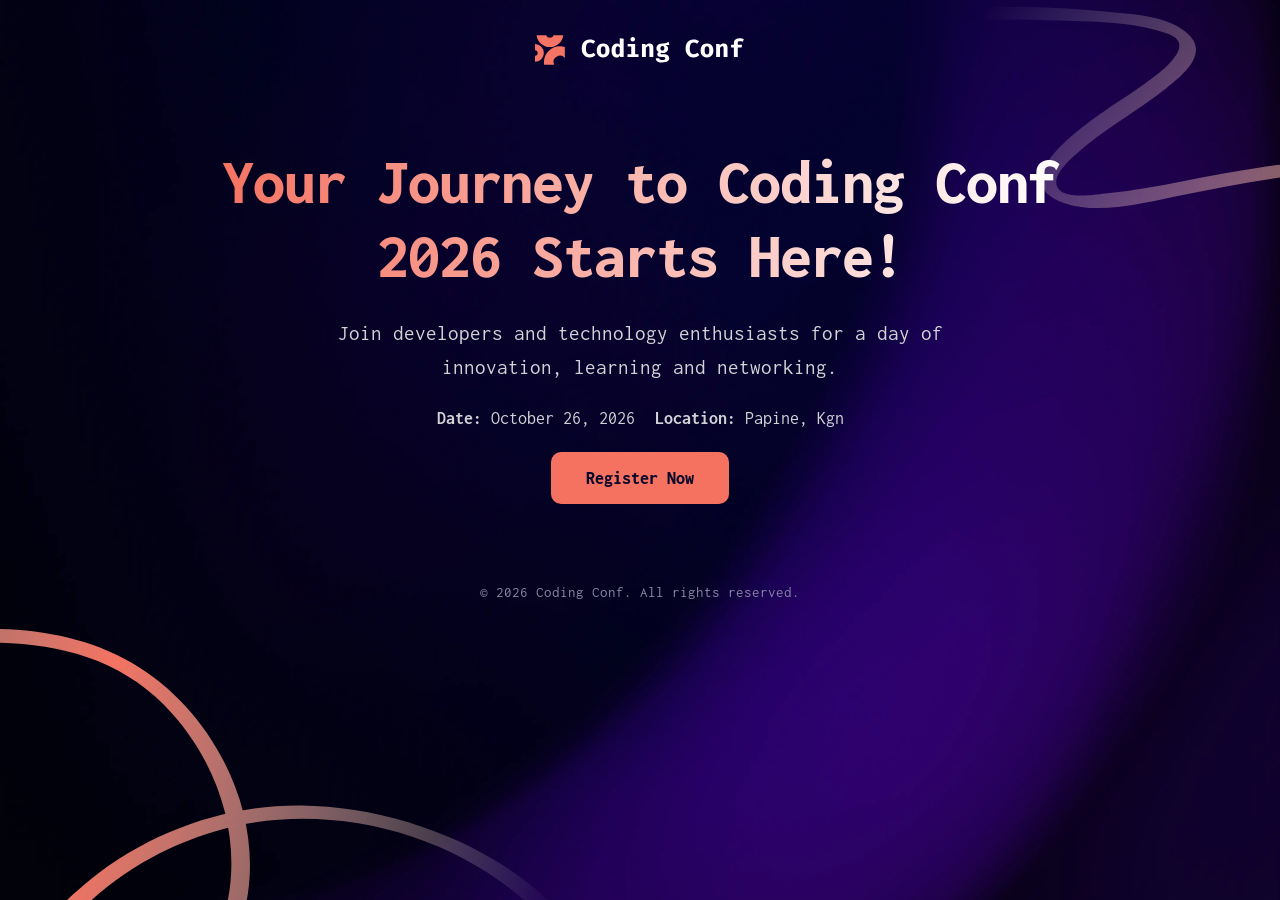
<file: index.html>
<!DOCTYPE html>
<html lang="en">

<head>
    <meta charset="UTF-8">
    <meta name="viewport" content="width=device-width, initial-scale=1.0">

    <meta name="description" content="Join Coding Conf 2026, a conference for developers and technology enthusiasts.">

    <title>Coding Conf 2026</title>

    <link rel="stylesheet" href="css/style.css">
    <link rel="icon" href="assets/images/favicon-32x32.png">
</head>

<body>

    <header class="site-header">

        <nav aria-label="Main navigation">
            <a href="index.html" aria-label="Coding Conf home">
                <img src="assets/images/logo-full.svg" alt="Coding Conf logo">
            </a>
        </nav>

    </header>

    <main>

        <section class="hero">

            <h1>Your Journey to Coding Conf 2026 Starts Here!</h1>

            <p class="event-description">
                Join developers and technology enthusiasts for a day
                of innovation, learning and networking.
            </p>

            <div class="event-details">

                <p><strong>Date:</strong> October 26, 2026</p>

                <p><strong>Location:</strong> Papine, Kgn</p>

            </div>

            <a href="login.html" class="register-button">
                Register Now
            </a>

        </section>

    </main>

    <footer class="site-footer">
        <p>&copy; 2026 Coding Conf. All rights reserved.</p>
    </footer>

</body>
</html>
</file>
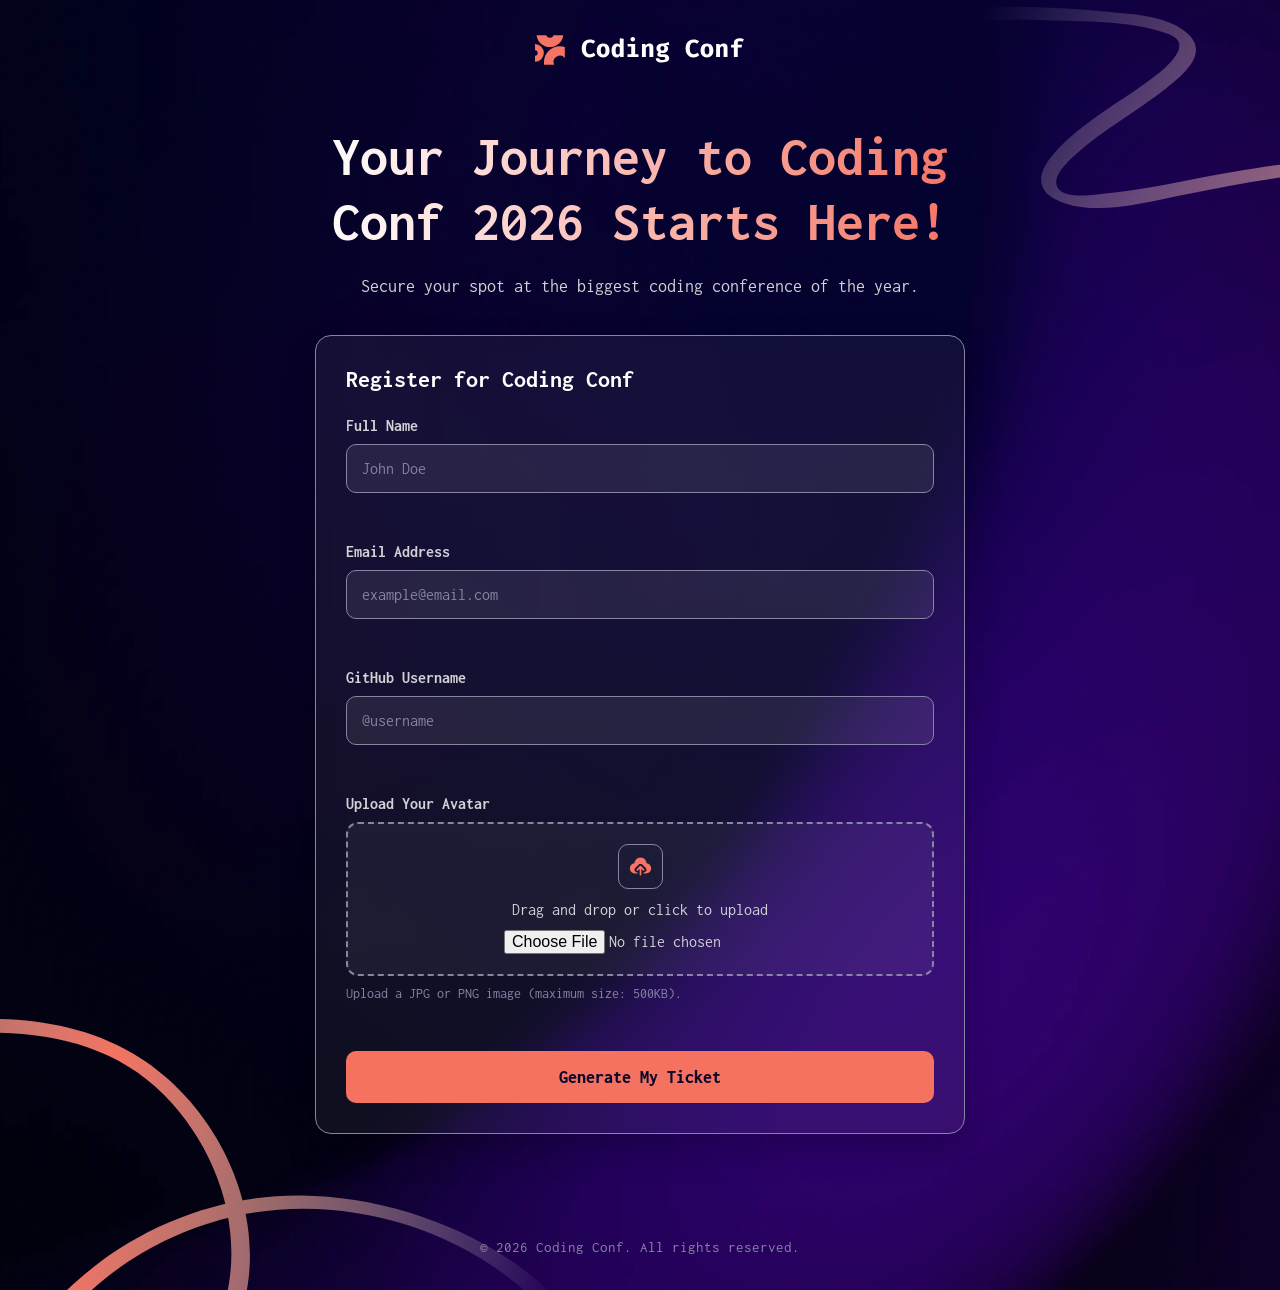
<file: login.html>
<!DOCTYPE html>
<html lang="en">
<head>
    <meta charset="UTF-8">
    <meta name="viewport" content="width=device-width, initial-scale=1.0">
    <title>Register | Coding Conf 2026</title>

    <link rel="stylesheet" href="css/style.css">
</head>

<body>

    <header class="site-header">
        <a href="index.html">
            <img src="assets/images/logo-full.svg" alt="Coding Conf logo">
        </a>
    </header>

    <main class="registration-page">

        <section class="registration-heading">
            <h1>Your Journey to Coding Conf 2026 Starts Here!</h1>

            <p>Secure your spot at the biggest coding conference of the year.</p>
        </section>

        <section class="registration-container">

            <h2>Register for Coding Conf</h2>

            <form id="registrationForm" novalidate>

                <div class="form-group">
                    <label for="fullName">Full Name</label>

                    <input
                        type="text"
                        id="fullName"
                        name="fullName"
                        placeholder="John Doe"
                        autocomplete="name"
                    >

                    <small class="error-message" id="nameError"></small>
                </div>

                <div class="form-group">
                    <label for="email">Email Address</label>

                    <input
                        type="email"
                        id="email"
                        name="email"
                        placeholder="example@email.com"
                        autocomplete="email"
                    >

                    <small class="error-message" id="emailError"></small>
                </div>

                <div class="form-group">
                    <label for="github">GitHub Username</label>

                    <input
                        type="text"
                        id="github"
                        name="github"
                        placeholder="@username"
                    >

                    <small class="error-message" id="githubError"></small>
                </div>

                <div class="form-group">
                    <label for="avatar">Upload Your Avatar</label>

                    <div class="upload-area">
                        <img
                            src="assets/images/icon-upload.svg"
                            alt=""
                            class="upload-icon"
                        >

                        <p>Drag and drop or click to upload</p>

                        <input
                            type="file"
                            id="avatar"
                            name="avatar"
                            accept=".jpg,.jpeg,.png,image/jpeg,image/png"
                        >
                    </div>

                    <small class="upload-hint">
                        Upload a JPG or PNG image (maximum size: 500KB).
                    </small>

                    <small class="error-message" id="avatarError"></small>
                </div>

                <button type="submit" class="register-button">
                    Generate My Ticket
                </button>

            </form>

        </section>

    </main>

    <footer class="site-footer">
        <p>&copy; 2026 Coding Conf. All rights reserved.</p>
    </footer>

    <script src="js/validation.js"></script>

</body>
</html>
</file>
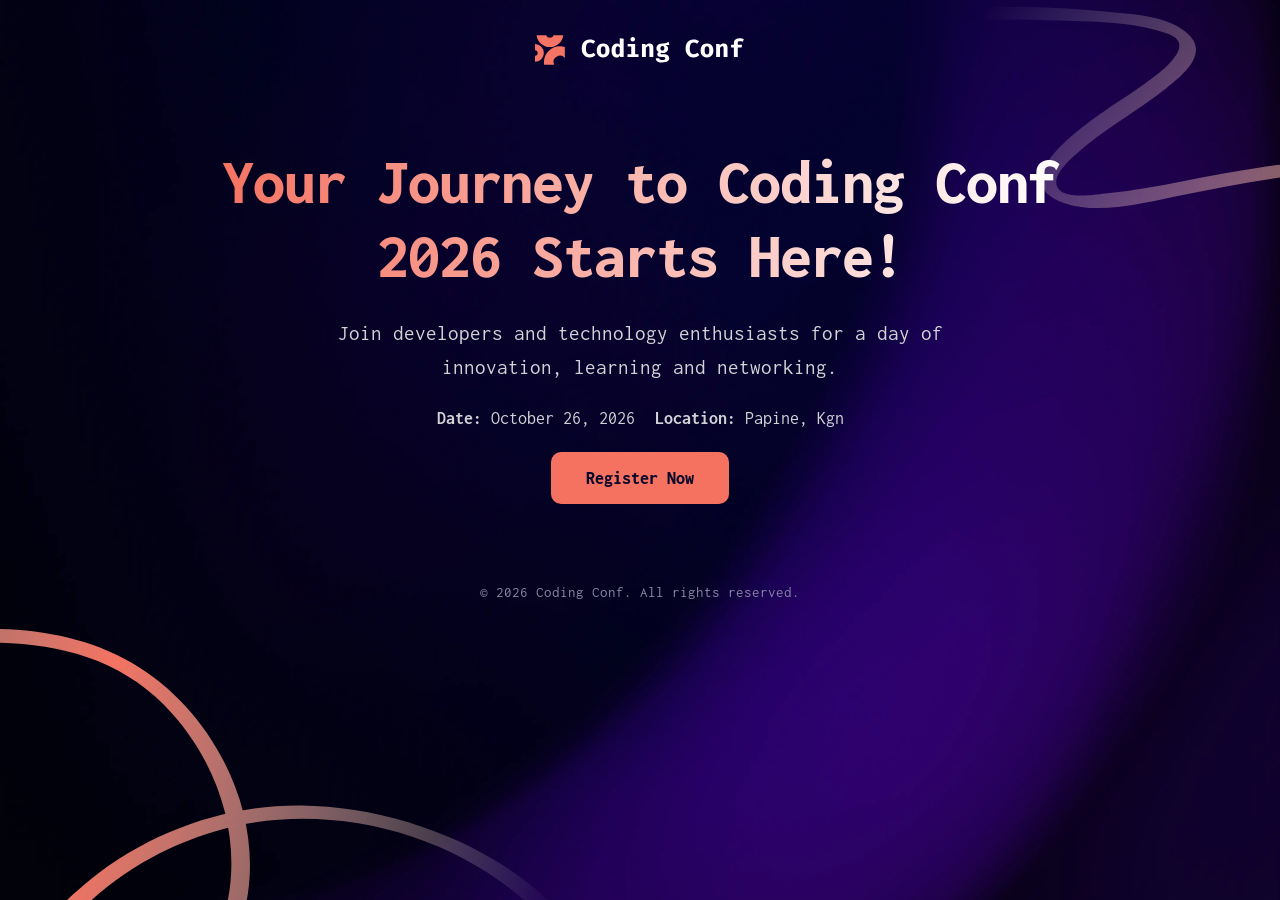
<file: ticket.html>
<!DOCTYPE html>
<html lang="en">
<head>
    <meta charset="UTF-8">
    <meta name="viewport" content="width=device-width, initial-scale=1.0">
    <meta name="description" content="Your Coding Conf 2026 registration ticket.">
    <title>Your Ticket | Coding Conf 2026</title>
    <link rel="stylesheet" href="css/style.css">
    <link rel="icon" href="assets/images/favicon-32x32.png">
</head>

<body>

    <header class="site-header">
        <a href="index.html" aria-label="Coding Conf home">
            <img src="assets/images/logo-full.svg" alt="Coding Conf logo">
        </a>
    </header>

    <main class="ticket-page">

        <section class="ticket-heading">
            <h1 id="confirmationHeading">
                Congrats! Your ticket is ready.
            </h1>

            <p>
                Your ticket has been generated successfully.
                Keep this page as confirmation of your registration!
            </p>
        </section>

        <section class="ticket-container">

            <div class="ticket-card">

                <div class="ticket-top">

                    <div class="ticket-brand">
                        <img src="assets/images/logo-mark.svg" alt="">

                        <div>
                            <h2>Coding Conf</h2>
                            <p>2026</p>
                        </div>
                    </div>

                    <p class="ticket-number" id="ticketNumber">#00000</p>

                </div>

                <div class="ticket-event-details">
                    <p>October 26, 2026 / Papine, Kgn</p>
                </div>

                <div class="ticket-attendee">

                    <img
                        src="assets/images/image-avatar.jpg"
                        alt="Your uploaded avatar"
                        id="ticketAvatar"
                        class="ticket-avatar"
                    >

                    <div class="attendee-information">

                        <h2 id="ticketName">Your Name</h2>

                        <a
                            href="#"
                            id="ticketGithub"
                            target="_blank"
                            rel="noopener noreferrer"
                        >
                            @username
                        </a>

                    </div>

                </div>

            </div>

            <a href="index.html" class="register-button ticket-home-button">
                Back to Home
            </a>

        </section>

    </main>

    <footer class="site-footer">
        <p>&copy; 2026 Coding Conf. All rights reserved.</p>
    </footer>

    <script src="js/ticket.js"></script>

</body>
</html>
</file>
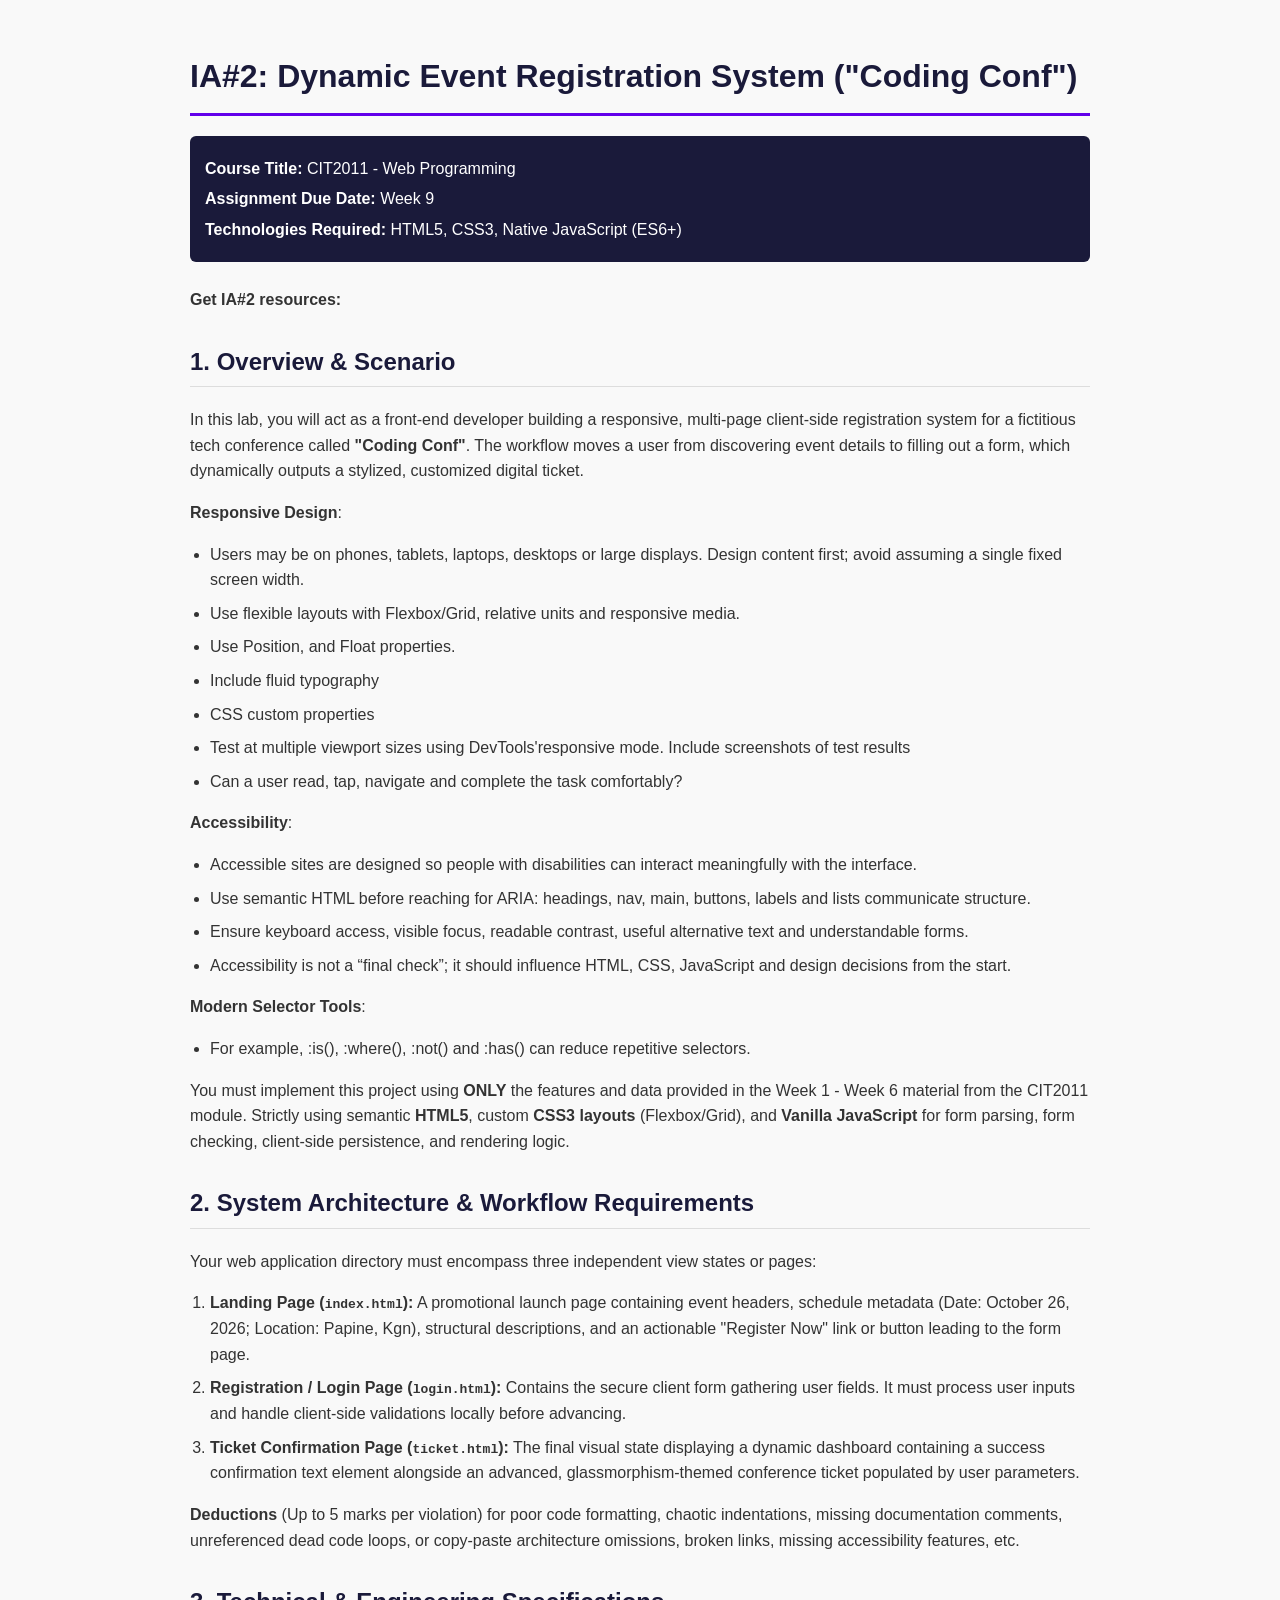
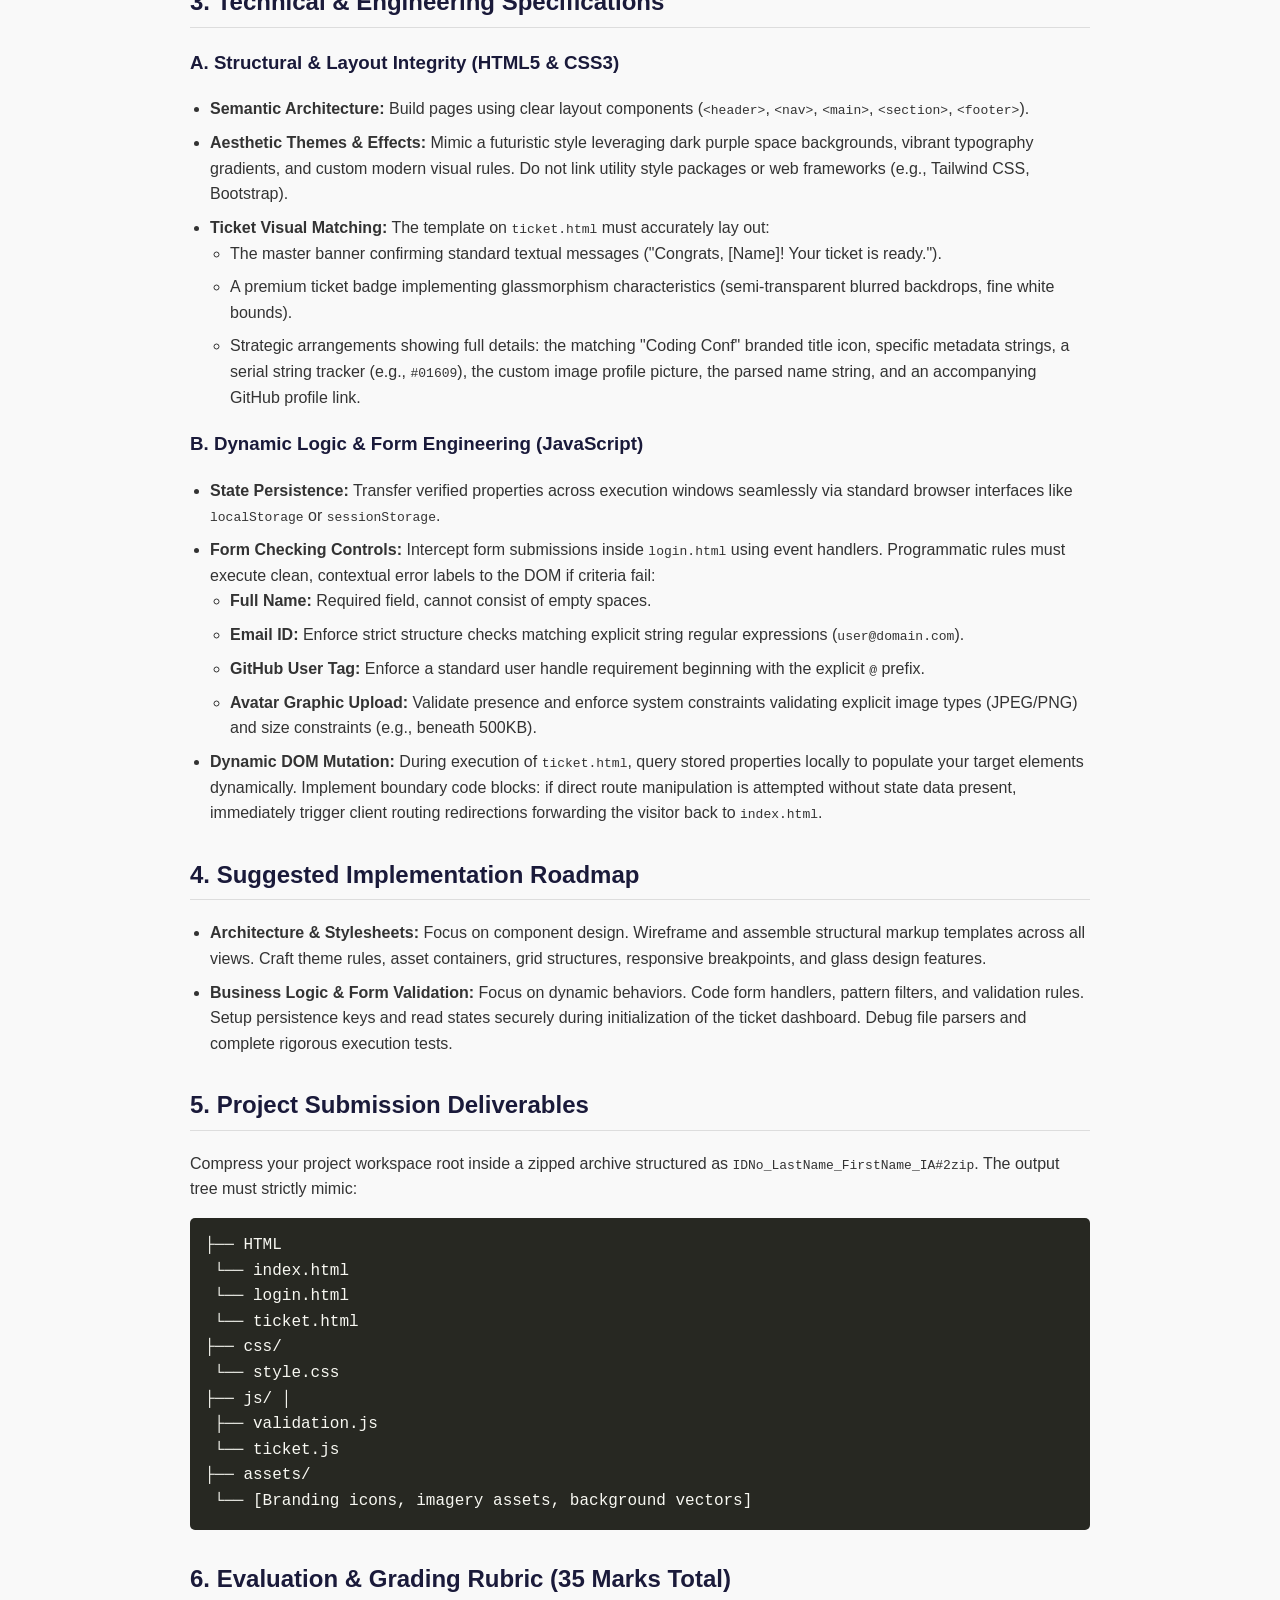
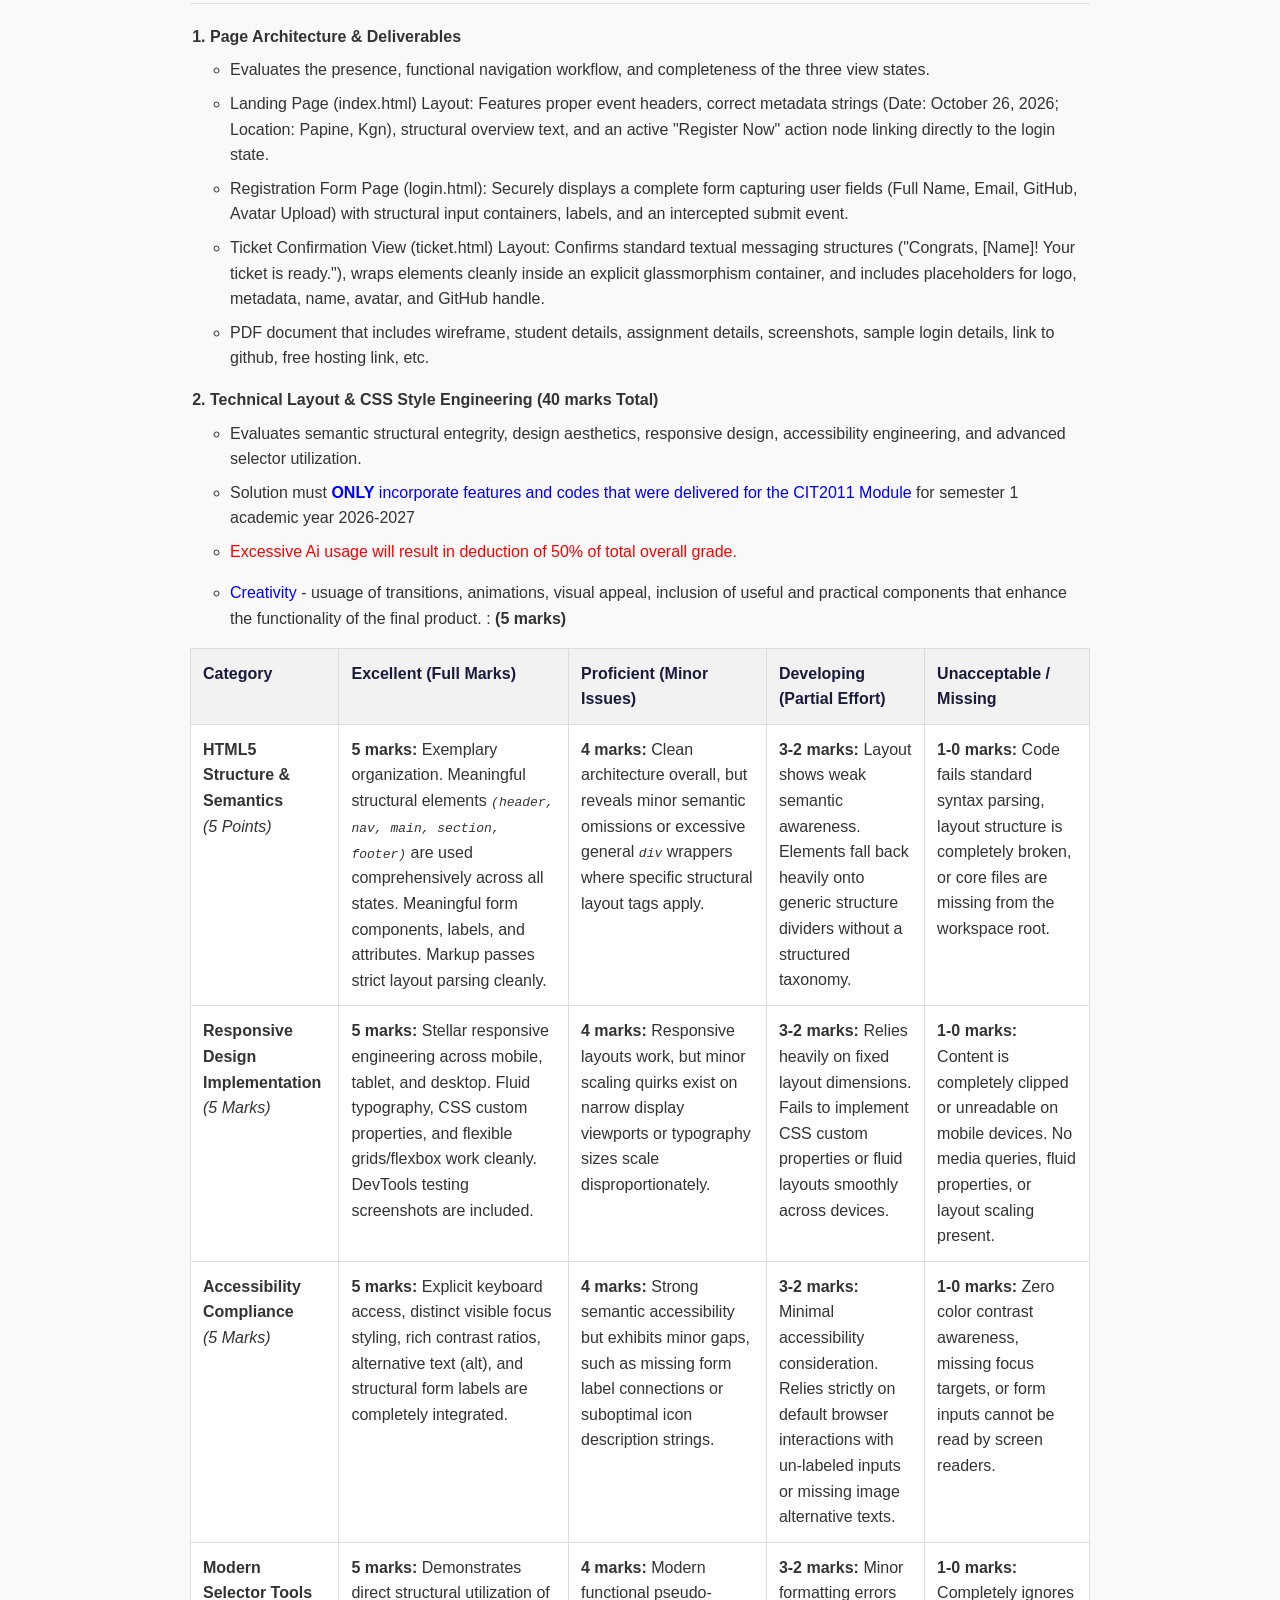
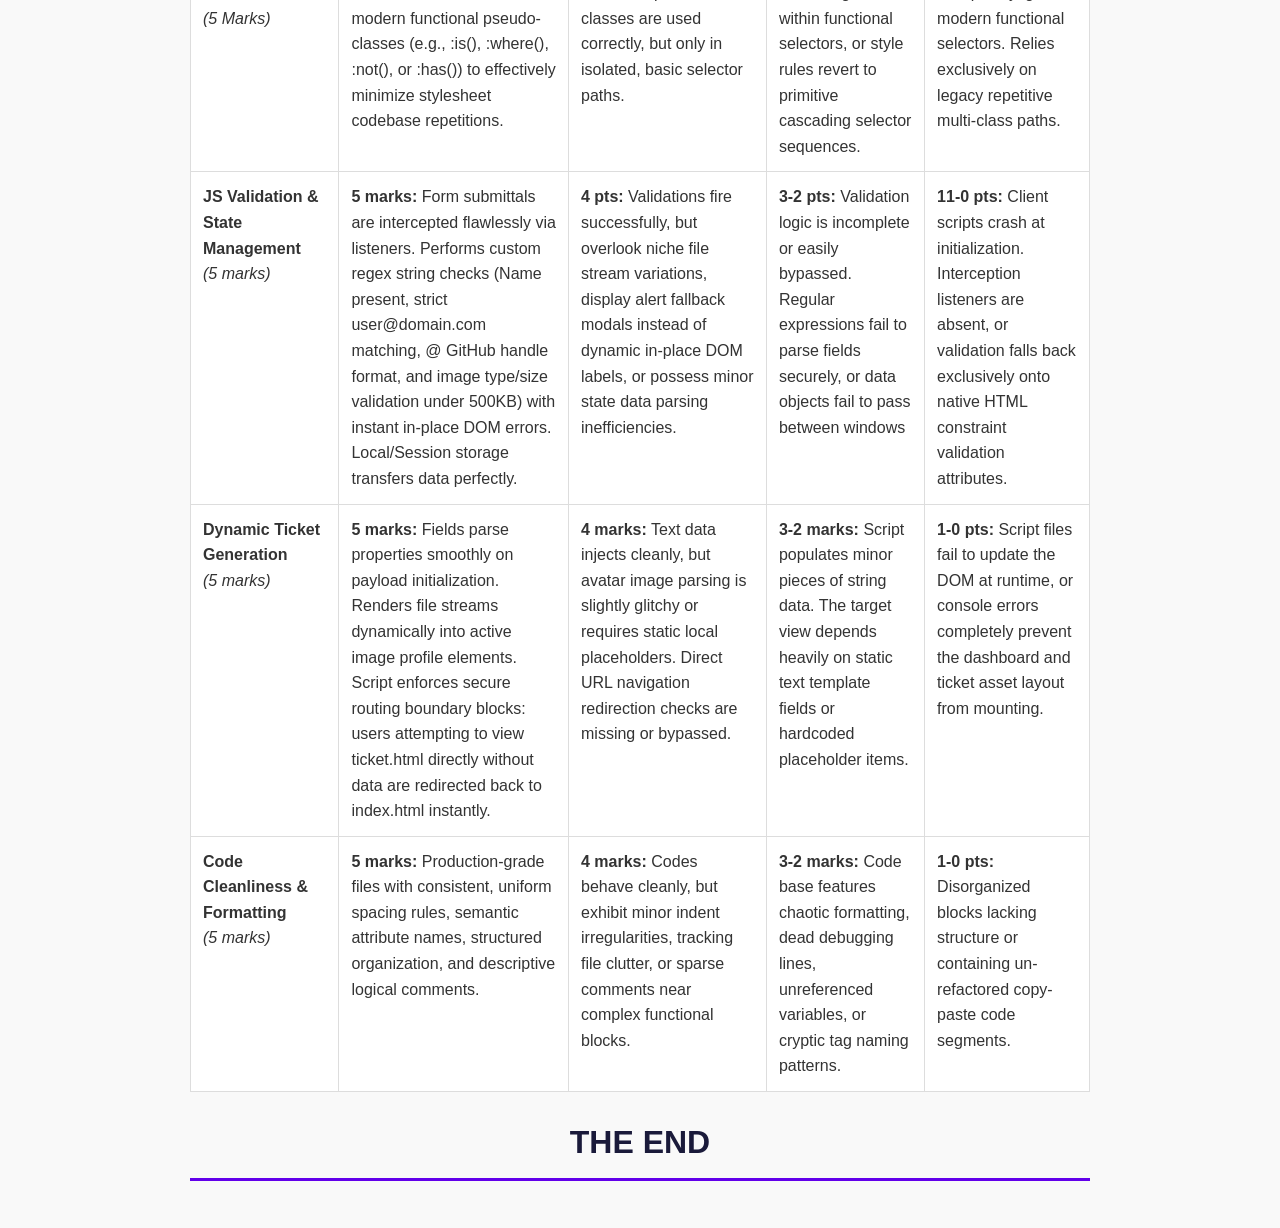
<file: CIT2011_IA#2_Sem1 AY2026-27/CIT2011_IA#2_Instructions.html>
<!doctype html>
<html lang="en">
  <head>
    <meta charset="UTF-8" />
    <title>CIT2011 - Web Programming IA#2 - Coding Conf</title>
    <style>
      body {
        font-family: "Segoe UI", Tahoma, Geneva, Verdana, sans-serif;
        line-height: 1.6;
        color: #333;
        max-width: 900px;
        margin: 0 auto;
        padding: 30px;
        background-color: #f9f9f9;
      }
      h1,
      h2,
      h3 {
        color: #1a1a3a;
      }
      h1 {
        border-bottom: 3px solid #6200ea;
        padding-bottom: 10px;
        margin-bottom: 20px;
      }
      h2 {
        border-bottom: 1px solid #ddd;
        padding-bottom: 5px;
        margin-top: 30px;
      }
      .meta-info {
        background-color: #1a1a3a;
        color: white;
        padding: 15px;
        border-radius: 6px;
        margin-bottom: 25px;
      }
      .meta-info p {
        margin: 5px 0;
      }
      table {
        width: 100%;
        border-collapse: collapse;
        margin-top: 15px;
        margin-bottom: 25px;
        background-color: white;
      }
      th,
      td {
        border: 1px solid #ddd;
        padding: 12px;
        text-align: left;
        vertical-align: top;
      }
      th {
        background-color: #f2f2f2;
        color: #1a1a3a;
      }
      ul,
      ol {
        padding-left: 20px;
      }
      li {
        margin-bottom: 8px;
      }
      .code-block {
        background-color: #272822;
        color: #f8f8f2;
        padding: 15px;
        border-radius: 5px;
        font-family: "Courier New", Courier, monospace;
        overflow-x: auto;
        margin: 15px 0;
      }
    </style>
  </head>
  <body>
    <h1>IA#2: Dynamic Event Registration System ("Coding Conf")</h1>

    <div class="meta-info">
      <p><strong>Course Title:</strong> CIT2011 - Web Programming</p>
      <p><strong>Assignment Due Date:</strong> Week 9</p>
      <p>
        <strong>Technologies Required:</strong> HTML5, CSS3, Native JavaScript
        (ES6+)
      </p>
    </div>
    <h4>Get IA#2 resources: <a href=""></a></h4>
    <h2>1. Overview &amp; Scenario</h2>
    <p>
      In this lab, you will act as a front-end developer building a responsive,
      multi-page client-side registration system for a fictitious tech
      conference called <strong>"Coding Conf"</strong>. The workflow moves a
      user from discovering event details to filling out a form, which
      dynamically outputs a stylized, customized digital ticket.
    </p>
    <p><strong>Responsive Design</strong>:
    <ul>
        <li>Users may be on phones, tablets, laptops, desktops or large displays. Design content first; avoid assuming a single fixed screen width.</li>
        <li>Use flexible layouts with Flexbox/Grid, relative units and responsive media.</li>
        <li>Use Position, and Float properties.</li>
        <li>Include fluid typography</li>
        <li>CSS custom properties</li>
        <li>Test at multiple viewport sizes using DevTools'responsive mode. Include screenshots of test results</li>
        <li>Can a user read, tap, navigate and complete the task comfortably?</li>
    </ul></p>
<p><strong>Accessibility</strong>:                      
    <ul>
        <li>Accessible sites are designed so people with disabilities can interact meaningfully with the interface.</li>
        <li>Use semantic HTML before reaching for ARIA: headings, nav, main, buttons, labels and lists communicate structure.</li>
        <li>Ensure keyboard access, visible focus, readable contrast, useful alternative text and understandable forms.</li>
        <li>Accessibility is not a “final check”; it should influence HTML, CSS, JavaScript and design decisions from the start.</li>
    </ul></p>
    <p><strong>Modern Selector Tools</strong>:
        <ul><li>For example, :is(), :where(), :not() and :has() can reduce repetitive selectors.
        </li> </ul>      
    </p>

    <p>
      You must implement this project using <strong>ONLY</strong> the features and data provided in the Week 1 - Week 6 material from the CIT2011 module.
    
      Strictly using semantic
      <strong>HTML5</strong>, custom
      <strong>CSS3 layouts</strong> (Flexbox/Grid), and
      <strong>Vanilla JavaScript</strong> for form parsing, form checking,
      client-side persistence, and rendering logic.
    </p>

    <h2>2. System Architecture &amp; Workflow Requirements</h2>
    <p>
      Your web application directory must encompass three independent view
      states or pages:
    </p>
    <ol>
      <li>
        <strong>Landing Page (<code>index.html</code>):</strong> A promotional
        launch page containing event headers, schedule metadata (Date: October
        26, 2026; Location: Papine, Kgn), structural descriptions, and an
        actionable "Register Now" link or button leading to the form page. 
      </li>
      <li>
        <strong>Registration / Login Page (<code>login.html</code>):</strong>
        Contains the secure client form gathering user fields. It must process
        user inputs and handle client-side validations locally before advancing. 
      </li>
      <li>
        <strong>Ticket Confirmation Page (<code>ticket.html</code>):</strong>
        The final visual state displaying a dynamic dashboard containing a
        success confirmation text element alongside an advanced,
        glassmorphism-themed conference ticket populated by user parameters. 
      </li>
    </ol>
    <p> <strong>Deductions</strong> (Up to 5 marks per violation) for poor code formatting, chaotic indentations, missing documentation comments, 
        unreferenced dead code loops, or copy-paste architecture omissions, broken links, missing accessibility features, etc.</p>

    <h2>3. Technical &amp; Engineering Specifications</h2>

    <h3>A. Structural &amp; Layout Integrity (HTML5 &amp; CSS3)</h3>
    <ul>
      <li>
        <strong>Semantic Architecture:</strong> Build pages using clear layout
        components (<code>&lt;header&gt;</code>, <code>&lt;nav&gt;</code>,
        <code>&lt;main&gt;</code>, <code>&lt;section&gt;</code>,
        <code>&lt;footer&gt;</code>).
      </li>
      <li>
        <strong>Aesthetic Themes &amp; Effects:</strong> Mimic a futuristic
        style leveraging dark purple space backgrounds, vibrant typography
        gradients, and custom modern visual rules. Do not link utility style
        packages or web frameworks (e.g., Tailwind CSS, Bootstrap).
      </li>
      <li>
        <strong>Ticket Visual Matching:</strong> The template on
        <code>ticket.html</code> must accurately lay out:
        <ul>
          <li>
            The master banner confirming standard textual messages ("Congrats,
            [Name]! Your ticket is ready.").
          </li>
          <li>
            A premium ticket badge implementing glassmorphism characteristics
            (semi-transparent blurred backdrops, fine white bounds).
          </li>
          <li>
            Strategic arrangements showing full details: the matching "Coding
            Conf" branded title icon, specific metadata strings, a serial string
            tracker (e.g., <code>#01609</code>), the custom image profile
            picture, the parsed name string, and an accompanying GitHub profile
            link.
          </li>
        </ul>
      </li>
    </ul>

    <h3>B. Dynamic Logic &amp; Form Engineering (JavaScript)</h3> 
    <ul>
      <li>
        <strong>State Persistence:</strong> Transfer verified properties across
        execution windows seamlessly via standard browser interfaces like
        <code>localStorage</code> or <code>sessionStorage</code>.
      </li>
      <li>
        <strong>Form Checking Controls:</strong> Intercept form submissions
        inside <code>login.html</code> using event handlers. Programmatic rules
        must execute clean, contextual error labels to the DOM if criteria fail:
        <ul>
          <li>
            <strong>Full Name:</strong> Required field, cannot consist of empty
            spaces.
          </li>
          <li>
            <strong>Email ID:</strong> Enforce strict structure checks matching
            explicit string regular expressions (<code>user@domain.com</code>).
          </li>
          <li>
            <strong>GitHub User Tag:</strong> Enforce a standard user handle
            requirement beginning with the explicit <code>@</code> prefix.
          </li>
          <li>
            <strong>Avatar Graphic Upload:</strong> Validate presence and
            enforce system constraints validating explicit image types
            (JPEG/PNG) and size constraints (e.g., beneath 500KB).
          </li>
        </ul>
      </li>
      <li>
        <strong>Dynamic DOM Mutation:</strong> During execution of
        <code>ticket.html</code>, query stored properties locally to populate
        your target elements dynamically. Implement boundary code blocks: if
        direct route manipulation is attempted without state data present,
        immediately trigger client routing redirections forwarding the visitor
        back to <code>index.html</code>.
      </li>
    </ul>

    <h2>4. Suggested Implementation Roadmap</h2>
    <ul>
      <li>
        <strong>Architecture &amp; Stylesheets:</strong> Focus on
        component design. Wireframe and assemble structural markup templates
        across all views. Craft theme rules, asset containers, grid structures,
        responsive breakpoints, and glass design features.
      </li> 
      <li>
        <strong>Business Logic &amp; Form Validation:</strong> Focus on
        dynamic behaviors. Code form handlers, pattern filters, and validation
        rules. Setup persistence keys and read states securely during
        initialization of the ticket dashboard. Debug file parsers and complete
        rigorous execution tests. 
      </li>
    </ul>

    <h2>5. Project Submission Deliverables</h2>
    <p>
      Compress your project workspace root inside a zipped archive structured as
      <code>IDNo_LastName_FirstName_IA#2zip</code>. The output tree must strictly
      mimic:
    </p>
    <div class="code-block">
      ├── HTML <br>&nbsp;└── index.html <br>&nbsp;└──  login.html <br>&nbsp;└──  ticket.html <br>├── css/ <br>&nbsp;└── style.css <br>├──
      js/ │ <br>&nbsp;├── validation.js <br>&nbsp;└── ticket.js <br>├── assets/ <br>&nbsp;└── [Branding icons,
      imagery assets, background vectors]
    </div>

    <h2>6. Evaluation &amp; Grading Rubric (35 Marks Total)</h2>
    <ol>
        <strong><li> Page Architecture & Deliverables</li></strong>
        <ul>
            <li>Evaluates the presence, functional navigation workflow, and completeness of the three view states.</li>
            <li>Landing Page (index.html) Layout: Features proper event headers, correct metadata strings (Date: October 26, 2026; Location: Papine, Kgn), structural overview text, and an active "Register Now" action node linking directly to the login state.
            </li>
            <li>Registration Form Page (login.html): Securely displays a complete form capturing user fields (Full Name, Email, GitHub, Avatar Upload) with structural input containers, labels, and an intercepted submit event.
            </li>
            <li>Ticket Confirmation View (ticket.html) Layout: Confirms standard textual messaging structures ("Congrats, [Name]! Your ticket is ready."), wraps elements cleanly inside an explicit glassmorphism container, and includes placeholders for logo, metadata, name, avatar, and GitHub handle.
            </li>
            <li>PDF document that includes wireframe, student details, assignment details, screenshots, sample login details, link to github, 
                free hosting link, etc. </li>
        </ul>	
    </ol>
    <table>
        <ol start="2">
        
        <strong><li>Technical Layout & CSS Style Engineering (40 marks Total)</li></strong>
        <ul>
            <li>Evaluates semantic structural entegrity, design aesthetics, responsive design, accessibility engineering, and advanced selector utilization.
            <li>Solution must <font color = "blue"> <strong>ONLY</strong> incorporate features and codes that were delivered for the CIT2011 Module</font>  for semester 1 academic year 2026-2027</li>
            <li><font color="red">Excessive Ai usage will result in deduction of 50% of total overall grade.</font> </li>
            <li><p> <font color="blue">Creativity </font> - usuage of transitions, animations, visual appeal, inclusion of useful and practical 
                components that enhance the functionality of the final product. : <strong>(5 marks)</strong></p></li> 
        </li>
        </ul>
    </ol><thead>
        <tr>
          <th>Category</th>
          <th>Excellent (Full Marks)</th>
          <th>Proficient (Minor Issues)</th>
          <th>Developing (Partial Effort)</th>
          <th>Unacceptable / Missing</th>
        </tr>
      </thead>
      <tbody>
        <tr>
          <td>
            <strong>HTML5 Structure &amp; Semantics</strong><br /><em
              >(5 Points)</em
            >
          </td>
          <td>
            <strong>5 marks:</strong> Exemplary organization. Meaningful structural elements 
            <code><i>(header, nav, main, section, footer)</i></code> are used comprehensively across all states. 
            Meaningful form components, labels, and attributes.
            Markup passes strict layout parsing cleanly.
          </td>
          <td>
            <strong>4 marks:</strong> Clean architecture overall, but reveals minor 
            semantic omissions or excessive general <code><i>div</i></code> wrappers where specific structural layout tags apply.
          </td>
          <td>
            <strong>3-2 marks:</strong> Layout shows weak semantic awareness. 
            Elements fall back heavily onto generic structure dividers without a structured taxonomy.
          </td>
          <td>
            <strong>1-0 marks:</strong> Code fails standard syntax parsing, layout structure is completely broken, 
            or core files are missing from the workspace root.
          </td>
        </tr>
        <tr>
          <td>
            <strong>Responsive Design Implementation</strong><br/><em>(5 Marks)</em
            >
          </td>
          <td>
            <strong>5 marks:</strong> Stellar responsive engineering across mobile, tablet, and desktop. Fluid typography, 
            CSS custom properties, and flexible grids/flexbox work cleanly. DevTools testing screenshots are included.
          </td>
          <td>
            <strong>4 marks:</strong> Responsive layouts work, but minor scaling quirks exist on narrow display viewports or 
            typography sizes scale disproportionately.
          </td>
          <td>
            <strong>3-2 marks:</strong> Relies heavily on fixed layout dimensions. Fails to implement CSS custom properties or 
            fluid layouts smoothly across devices.
          </td>
          <td>
            <strong>1-0 marks:</strong> Content is completely clipped or unreadable on mobile devices. No media queries, fluid properties, 
            or layout scaling present.
          </td>
        </tr>
         <tr>
          <td>
            <strong>Accessibility Compliance</strong><br/><em>(5 Marks)</em
            >
          </td>
          <td>
            <strong>5 marks:</strong> Explicit keyboard access, distinct visible focus styling, rich contrast ratios, alternative text (alt), 
            and structural form labels are completely integrated.
          </td>
          <td>
            <strong>4 marks:</strong> Strong semantic accessibility but exhibits minor gaps, such as missing form label 
            connections or suboptimal icon description strings.
          </td>
          <td>
            <strong>3-2 marks:</strong> Minimal accessibility consideration. Relies strictly on default browser interactions 
            with un-labeled inputs or missing image alternative texts.
          </td>
          <td>
            <strong>1-0 marks:</strong> Zero color contrast awareness, missing focus targets, or form inputs cannot be read by screen readers.
          </td>
        </tr>
        <tr>
            </tr>
         <tr>
          <td>
            <strong>Modern Selector Tools</strong><br/><em>(5 Marks)</em
            >
          </td>
          <td>
            <strong>5 marks:</strong> Demonstrates direct structural utilization of modern functional pseudo-classes (e.g., :is(), :where(), :not(), or :has()) 
            to effectively minimize stylesheet codebase repetitions.
          </td>
          <td>
            <strong>4 marks:</strong> Modern functional pseudo-classes are used correctly, but only in isolated, basic selector paths.
          </td>
          <td>
            <strong>3-2 marks:</strong> Minor formatting errors within functional selectors, or style rules revert to primitive cascading selector sequences.
          </td>
          <td>
            <strong>1-0 marks:</strong> Completely ignores modern functional selectors. Relies exclusively on legacy repetitive multi-class paths.
          </td>
        </tr>
        <tr>
          <td>
            <strong>JS Validation &amp; State Management</strong><br /><em
              >(5 marks)</em
            >
          </td>
          <td>
            <strong>5 marks:</strong> Form submittals are intercepted flawlessly via listeners. 
            Performs custom regex string checks (Name present, strict user@domain.com matching, 
            @ GitHub handle format, and image type/size validation under 500KB) with instant in-place DOM errors. 
            Local/Session storage transfers data perfectly.
          </td>
          <td>
            <strong>4 pts:</strong> Validations fire successfully, but overlook niche file stream variations, 
            display alert fallback modals instead of dynamic in-place DOM labels, or possess minor state data parsing inefficiencies.
          </td>
          <td>
            <strong>3-2 pts:</strong> Validation logic is incomplete or easily bypassed. 
            Regular expressions fail to parse fields securely, or data objects fail to pass between windows
          </td>
          <td>
            <strong>11-0 pts:</strong> Client scripts crash at initialization. Interception listeners are absent, or validation 
            falls back exclusively onto native HTML constraint validation attributes.
          </td>
        </tr>
        <tr>
          <td>
            <strong>Dynamic Ticket Generation</strong><br /><em>(5 marks)</em>
          </td>
          <td>
            <strong>5 marks:</strong> Fields parse properties smoothly on payload initialization. Renders file streams dynamically into 
            active image profile elements. Script enforces secure routing boundary blocks: users attempting to view ticket.html directly 
            without data are redirected back to index.html instantly.
          </td>
          <td>
            <strong>4 marks:</strong> Text data injects cleanly, but avatar image parsing is slightly glitchy or requires static local placeholders. 
            Direct URL navigation redirection checks are missing or bypassed.
          </td>
          <td>
            <strong>3-2 marks:</strong> Script populates minor pieces of string data. The target view depends heavily on static text template 
            fields or hardcoded placeholder items.
          </td>
          <td>
            <strong>1-0 pts:</strong> Script files fail to update the DOM at runtime, or console errors completely prevent the dashboard and ticket asset layout from mounting.
          </td>
        </tr>
        <tr>
          <td>
            <strong>Code Cleanliness &amp; Formatting</strong><br /><em
              >(5 marks)</em
            >
          </td>
          <td>
            <strong>5 marks:</strong> Production-grade files with consistent,
            uniform spacing rules, semantic attribute names, structured
            organization, and descriptive logical comments.
          </td>
          <td>
            <strong>4 marks:</strong> Codes behave cleanly, but exhibit minor
            indent irregularities, tracking file clutter, or sparse comments
            near complex functional blocks.
          </td>
          <td>
            <strong>3-2 marks:</strong> Code base features chaotic formatting,
            dead debugging lines, unreferenced variables, or cryptic tag naming
            patterns.
          </td>
          <td>
            <strong>1-0 pts:</strong> Disorganized blocks lacking structure or
            containing un-refactored copy-paste code segments.
          </td>
        </tr>
      </tbody>

    </table>

    <center><h1>THE END</h1> </center>
  </body>
</html>
</file>
<file: css/style.css>
@import url('https://fonts.googleapis.com/css2?family=Inconsolata:wght@400;500;600;700;800&display=swap');



:root {
    --background: hsl(248, 70%, 10%);
    --white: hsl(0, 0%, 100%);
    --light-grey: hsl(252, 6%, 83%);
    --muted: hsl(245, 15%, 58%);
    --dark-grey: hsl(245, 19%, 35%);
    --orange: hsl(7, 88%, 67%);
    --orange-dark: hsl(7, 71%, 60%);
    --font-main: 'Inconsolata', monospace;
}



* {
    margin: 0;
    padding: 0;
    box-sizing: border-box;
}

html {
    scroll-behavior: smooth;
}

body {
    min-height: 100vh;
    font-family: var(--font-main);
    color: var(--white);

    background-color: var(--background);

    background-image:
        url("../assets/images/pattern-squiggly-line-top.svg"),
        url("../assets/images/pattern-squiggly-line-bottom-desktop.svg"),
        url("../assets/images/background-desktop.png");

    background-position:
        top right,
        bottom left,
        center;

    background-repeat: no-repeat;
    background-size: 35% auto, 45% auto, cover;

    overflow-x: hidden;
}

img {
    max-width: 100%;
    display: block;
}

a {
    color: inherit;
}

button,
input {
    font: inherit;
}



:is(a, button, input):focus-visible {
    outline: 3px solid var(--orange);
    outline-offset: 4px;
}



.site-header {
    display: flex;
    justify-content: center;
    align-items: center;

    padding: 35px 20px;

    position: relative;
    z-index: 2;
}

.site-header img {
    width: 210px;
    max-width: 100%;
    transition: transform 0.3s ease;
}

.site-header a:hover img {
    transform: scale(1.04);
}



.hero {
    width: min(90%, 850px);
    margin: 45px auto;

    text-align: center;

    display: flex;
    flex-direction: column;
    align-items: center;

    gap: 25px;

    animation: fadeIn 1s ease;
}

.hero h1 {
    font-size: clamp(2.3rem, 5vw, 4rem);
    font-weight: 800;
    line-height: 1.15;
    letter-spacing: -1px;

    background: linear-gradient(
        90deg,
        var(--orange),
        var(--white)
    );

    background-clip: text;
    -webkit-background-clip: text;
    color: transparent;
}

.event-description {
    color: var(--light-grey);
    font-size: clamp(1rem, 2vw, 1.3rem);
    line-height: 1.6;
    max-width: 650px;
}

.event-details {
    display: flex;
    flex-wrap: wrap;
    justify-content: center;
    gap: 20px;

    color: var(--light-grey);
    font-size: 1.1rem;
}



.register-button {
    display: inline-block;

    padding: 17px 35px;

    background: var(--orange);
    color: var(--background);

    text-decoration: none;
    font-weight: 800;
    font-size: 1.1rem;

    border-radius: 10px;
    border: none;

    cursor: pointer;

    transition:
        transform 0.3s ease,
        background 0.3s ease,
        box-shadow 0.3s ease;
}

.register-button:hover {
    background: var(--white);
    transform: translateY(-4px);

    box-shadow: 0 8px 20px rgba(0, 0, 0, 0.25);
}


.site-footer {
    text-align: center;
    padding: 35px 15px;

    color: var(--muted);
    font-size: 0.95rem;
}



.registration-page {
    width: min(90%, 650px);
    margin: 25px auto 70px;

    position: relative;

    animation: fadeIn 0.8s ease;
}

.registration-heading {
    text-align: center;
    margin-bottom: 35px;
}

.registration-heading h1,
.ticket-heading h1 {
    font-size: clamp(2rem, 5vw, 3.5rem);
    line-height: 1.15;
    margin-bottom: 18px;

    background: linear-gradient(
        90deg,
        var(--white),
        var(--orange)
    );

    background-clip: text;
    -webkit-background-clip: text;
    color: transparent;
}

.registration-heading p,
.ticket-heading p {
    color: var(--light-grey);
    font-size: 1.1rem;
    line-height: 1.6;
}



.registration-container {
    position: relative;

    padding: 30px;

    border: 1px solid var(--muted);
    border-radius: 16px;

    background: rgba(255, 255, 255, 0.06);

    backdrop-filter: blur(12px);
    -webkit-backdrop-filter: blur(12px);

    box-shadow: 0 15px 35px rgba(0, 0, 0, 0.2);
}

.registration-container h2 {
    font-size: 1.5rem;
    margin-bottom: 25px;
}



.form-group {
    display: flex;
    flex-direction: column;

    gap: 10px;
    margin-bottom: 22px;
}

.form-group label {
    font-size: 1rem;
    color: var(--light-grey);
    font-weight: 700;
}

.form-group input:not([type="file"]) {
    width: 100%;

    padding: 15px;

    border: 1px solid var(--muted);
    border-radius: 10px;

    background: rgba(255, 255, 255, 0.08);

    color: var(--white);

    font: inherit;
    font-size: 1rem;

    transition:
        border-color 0.3s ease,
        background 0.3s ease;
}

.form-group input::placeholder {
    color: var(--muted);
}

.form-group input:focus {
    outline: none;

    border-color: var(--orange);

    background: rgba(255, 255, 255, 0.12);
}

.form-group input[aria-invalid="true"] {
    border-color: #ff6b6b;
}



.upload-area {
    position: relative;

    display: flex;
    flex-direction: column;
    align-items: center;
    justify-content: center;

    gap: 12px;

    min-height: 150px;
    padding: 20px;

    border: 2px dashed var(--muted);
    border-radius: 12px;

    background: rgba(255, 255, 255, 0.05);

    text-align: center;
    cursor: pointer;

    transition:
        border-color 0.3s ease,
        background 0.3s ease;
}

.upload-area:hover,
.upload-area:focus-within {
    border-color: var(--orange);
    background: rgba(255, 255, 255, 0.1);
}

.upload-icon {
    width: 45px;
    height: 45px;

    padding: 8px;

    border: 1px solid var(--muted);
    border-radius: 10px;
}

.upload-area p {
    color: var(--light-grey);
}

.upload-area input[type="file"] {
    max-width: 100%;
    color: var(--light-grey);
    font: inherit;
}

.upload-hint {
    color: var(--muted);
    font-size: 0.85rem;
}

/* ERROR MESSAGES */

.error-message {
    color: #ff8585;
    font-size: 0.9rem;
    min-height: 18px;
}



.registration-container .register-button {
    width: 100%;
    font-family: inherit;
}



.ticket-page {
    width: min(90%, 850px);
    margin: 25px auto 70px;

    animation: fadeIn 0.8s ease;
}

.ticket-heading {
    text-align: center;
    margin-bottom: 55px;
}

.ticket-container {
    display: flex;
    flex-direction: column;
    align-items: center;

    gap: 35px;
}



.ticket-card {
    position: relative;

    width: min(100%, 650px);
    min-height: 250px;

    padding: 30px;

    border: 2px solid rgba(255, 255, 255, 0.65);
    border-radius: 18px;

    background: rgba(255, 255, 255, 0.10);

    backdrop-filter: blur(15px);
    -webkit-backdrop-filter: blur(15px);

    box-shadow: 0 15px 40px rgba(0, 0, 0, 0.25);

    overflow: hidden;
}



.ticket-top {
    display: flex;
    justify-content: space-between;
    align-items: flex-start;

    gap: 15px;
}

.ticket-brand {
    display: flex;
    align-items: center;
    gap: 14px;
}

.ticket-brand img {
    width: 48px;
    height: 48px;
}

.ticket-brand h2 {
    font-size: 1.7rem;
}

.ticket-brand p {
    color: var(--muted);
    margin-top: 5px;
}

.ticket-number {
    float: right;

    color: var(--light-grey);
    font-size: 1rem;

    border-left: 1px solid var(--muted);
    padding-left: 15px;
}



.ticket-event-details {
    margin-top: 20px;

    color: var(--light-grey);
    font-size: 0.95rem;
}



.ticket-attendee {
    display: flex;
    align-items: center;

    gap: 18px;

    margin-top: 35px;
    padding-top: 20px;

    border-top: 1px solid rgba(255, 255, 255, 0.25);
}

.ticket-avatar {
    width: 70px;
    height: 70px;

    border-radius: 12px;

    object-fit: cover;

    border: 2px solid var(--white);
}

.attendee-information h2 {
    font-size: 1.4rem;
    overflow-wrap: anywhere;
}

.attendee-information a {
    display: inline-block;

    margin-top: 8px;

    color: var(--light-grey);
    text-decoration: none;
}

.attendee-information a:hover {
    color: var(--orange);
    text-decoration: underline;
}

.ticket-home-button {
    text-align: center;
}


@keyframes fadeIn {
    from {
        opacity: 0;
        transform: translateY(15px);
    }

    to {
        opacity: 1;
        transform: translateY(0);
    }
}


@media (max-width: 768px) {

    body {
        background-image:
            url("../assets/images/pattern-squiggly-line-bottom-mobile-tablet.svg"),
            url("../assets/images/background-tablet.png");

        background-position:
            bottom left,
            center;

        background-size: 70% auto, cover;
    }

    .hero {
        margin-top: 25px;
    }

    .event-details {
        flex-direction: column;
        gap: 10px;
    }
}



@media (max-width: 600px) {

    body {
        background-image:
            url("../assets/images/pattern-squiggly-line-bottom-mobile-tablet.svg"),
            url("../assets/images/background-mobile.png");

        background-position:
            bottom left,
            center;

        background-size: 80% auto, cover;
    }

    .site-header {
        padding: 25px 15px;
    }

    .site-header img {
        width: 175px;
    }

    .hero {
        width: 92%;
        margin: 30px auto;
        gap: 20px;
    }

    .hero h1 {
        font-size: 2.3rem;
    }

    .register-button {
        width: 100%;
        max-width: 300px;
    }

    .registration-page,
    .ticket-page {
        width: 92%;
        margin-top: 15px;
    }

    .registration-container {
        padding: 20px;
    }

    .registration-heading h1,
    .ticket-heading h1 {
        font-size: 2.1rem;
    }

    .registration-heading p,
    .ticket-heading p {
        font-size: 1rem;
    }

    .ticket-heading {
        margin-bottom: 35px;
    }

    .ticket-card {
        padding: 20px;
        min-height: 230px;
    }

    .ticket-brand h2 {
        font-size: 1.3rem;
    }

    .ticket-brand img {
        width: 38px;
        height: 38px;
    }

    .ticket-number {
        font-size: 0.85rem;
        padding-left: 8px;
    }

    .ticket-avatar {
        width: 58px;
        height: 58px;
    }

    .attendee-information h2 {
        font-size: 1.15rem;
    }
}



@media (max-width: 360px) {

    .ticket-top {
        flex-direction: column;
    }

    .ticket-number {
        border-left: none;
        padding-left: 0;
    }

    .registration-container {
        padding: 15px;
    }

    .hero h1 {
        font-size: 2rem;
    }
}
</file>
